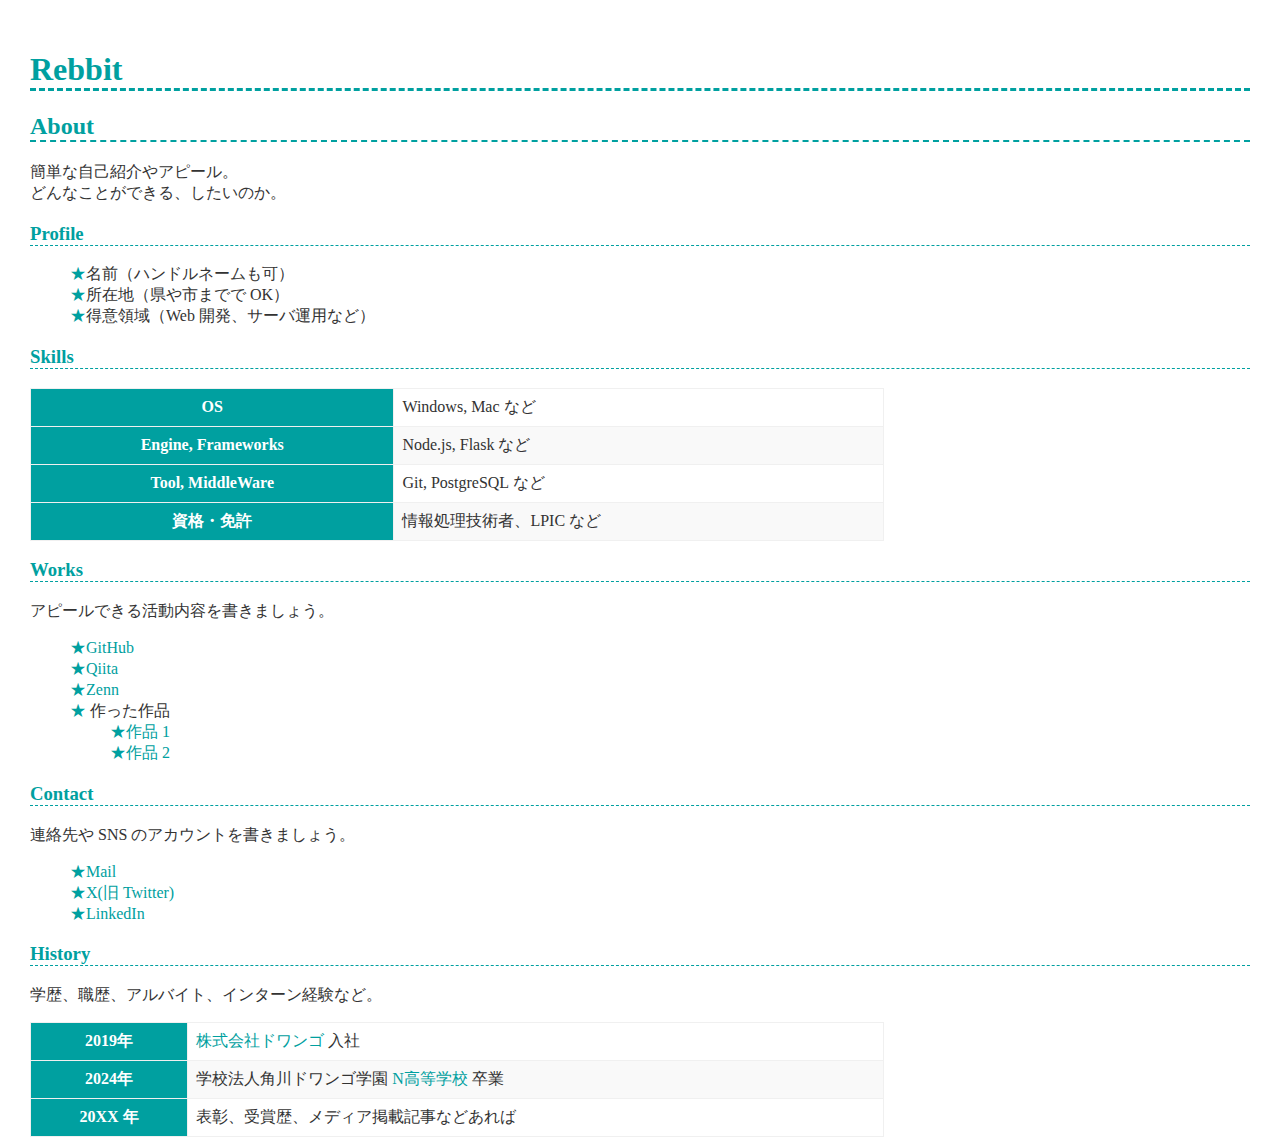
<file: profile.html>
<!DOCTYPE html>
<html lang="ja">
  <head>
    <meta charset="UTF-8">
    <meta name="viewport" content="width=device-width, initial-scale=1.0">
    <link rel="stylesheet" href="profile.css">
    <title>Rebbitのポートフォリオ</title>
  </head>
  <body>
    <h1>Rebbit</h1>

    <h2>About</h2>
    <p>
      簡単な自己紹介やアピール。<br>
      どんなことができる、したいのか。
    </p>

    <h3>Profile</h3>
    <ul>
      <li>名前（ハンドルネームも可）</li>
      <li>所在地（県や市までで OK）</li>
      <li>得意領域（Web 開発、サーバ運用など）</li>
    </ul>

    <h3>Skills</h3>
    <table>
      <tr>
        <th>OS</th>
        <td>Windows, Mac など</td>
      </tr>
      <tr>
        <th>Engine, Frameworks</th>
        <td>Node.js, Flask など</td>
      </tr>
      <tr>
        <th>Tool, MiddleWare</th>
        <td>Git, PostgreSQL など</td>
      </tr>
      <tr>
        <th>資格・免許</th>
        <td>情報処理技術者、LPIC など</td>
      </tr>
    </table>

    <h3>Works</h3>
    <p>アピールできる活動内容を書きましょう。</p>
    <ul>
      <li><a href="https://github.com/">GitHub</a></li>
      <li><a href="https://qiita.com/">Qiita</a></li>
      <li><a href="https://zenn.dev/">Zenn</a></li>
      <li>
        作った作品
        <ul>
          <li><a href="https://example.com/">作品 1</a></li>
          <li><a href="https://example.com/">作品 2</a></li>
        </ul>
      </li>
    </ul>

    <h3>Contact</h3>
    <p>連絡先や SNS のアカウントを書きましょう。</p>
    <ul>
      <li><a href="mailto:name@example.com">Mail</a></li>
      <li><a href="https://twitter.com/n_yobikou">X(旧 Twitter)</a></li>
      <li><a href="https://www.linkedin.com/">LinkedIn</a></li>
    </ul>

    <h3>History</h3>
    <p>学歴、職歴、アルバイト、インターン経験など。</p>
    <table>
      <tr>
        <th>2019年</th>
        <td><a href="https://dwango.co.jp/">株式会社ドワンゴ</a> 入社</td>
      </tr>
      <tr>
        <th>2024年</th>
        <td>学校法人角川ドワンゴ学園 <a href="https://nnn.ed.jp/">N高等学校</a> 卒業</td>
      </tr>
      <tr>
        <th>20XX 年</th>
        <td>表彰、受賞歴、メディア掲載記事などあれば</td>
      </tr>
    </table>
  </body>
</html>
</file>
<file: profile.css>
/* --------------------
        全体
-------------------- */

:root {
  --theme-color: #00a0a0;
}

* {
  box-sizing: border-box;
}

html, body {
  width: 100%;
  height: 100%;
}

body {
  margin: 0;
  padding: 30px;
  color: #333;
}

/* --------------------
        見出し
-------------------- */

h1, h2, h3 {
  color: var(--theme-color);
  border-bottom: dashed 0.1em var(--theme-color);
}

/* --------------------
        リンク
-------------------- */

a {
  color: var(--theme-color);
  text-decoration: none;
}

/* --------------------
        リスト
-------------------- */

ul {
  list-style: none;
}
li:before {
  content: "★";
  color: var(--theme-color);
}

/* --------------------
          表
-------------------- */

table {
  border-spacing: 0;
  border-collapse: collapse;
  border: solid 1px #f0f0f0;
  min-width: 70%;
}
tr {
  background-color: #fff;
}
tr:nth-child(2n) {
  background-color: #f9f9f9;
}
th {
  background: var(--theme-color);
  color: #fff;
}
th, td {
  border: solid 1px #f0f0f0;
  padding: 0.5rem;
}
</file>
